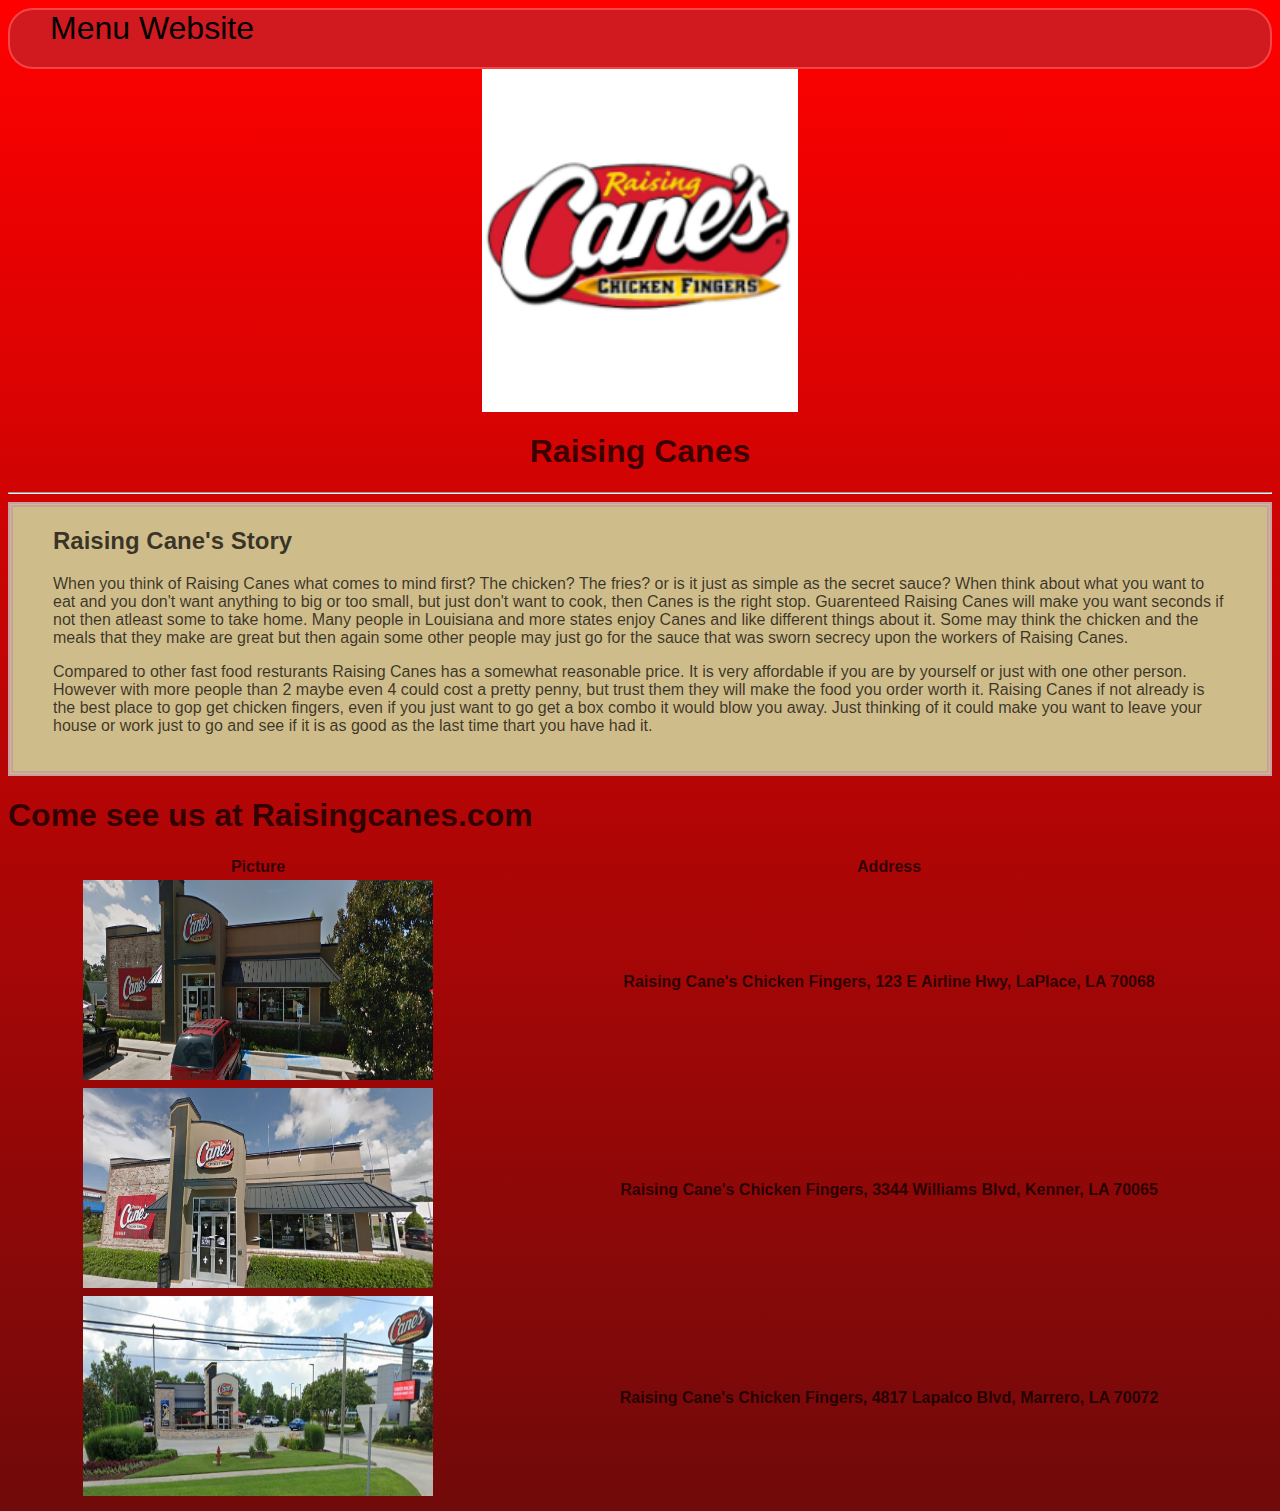
<file: Raising-Canes/index.html>
<!DOCTYPE HTML>
<html>
    <head>
        <title> Raising Canes </title>
        <link rel="stylesheet" href="Raising-Canes.css">
    </head>

    <body>
        <nav class="links">
            <a href="https://www.raisingcanes.com/our-menu/" target="_blank"> Menu </a>
            <a href="https://www.raisingcanes.com/" target="_blank" > Website </a>
        </nav>

        <main>
            <img src="images/LOGO.png" alt="Canes Logo" width="200" height="217" class="center">

            <h1 id="title"> Raising Canes </h1>

            <hr>
            <div id="main-contents">
                <h2> Raising Cane's Story</h2>
                <p class="rCBackground">
                    When you think of Raising Canes what comes to mind first? The chicken? The fries? or is it just as simple as the secret sauce?
                    When think about what you want to eat and you don't want anything to big or too small, but just don't want to cook, then Canes is the right stop.
                    Guarenteed Raising Canes will make you want seconds if not then atleast some to take home. Many people in Louisiana and more states enjoy Canes and like different things about it.
                    Some may think the chicken and the meals that they make are great but then again some other people may just go for the sauce that was sworn secrecy upon the workers of Raising Canes.
                </p>

                <p class="rCBackground">
                    Compared to other fast food resturants Raising Canes has a somewhat reasonable price. It is very affordable if you are by yourself or just with one other person.
                    However with more people than 2 maybe even 4 could cost a pretty penny, but trust them they will make the food you order worth it. 
                    Raising Canes if not already is the best place to gop get chicken fingers, even if you just want to go get a box combo it would blow you away.
                    Just thinking of it could make you want to leave your house or work just to go and see if it is as good as the last time thart you have had it.
                </p>    
            </div>
            <h1>Come see us at Raisingcanes.com</h1>
            <table style="width: 100%">
                <tr>
                    <th>Picture</th>
                    <th>Address</th>
                </tr>
                <tr>
                    <th> 
                        <img src="images/CANES.png" alt="canes image" width="350" height="200">
                    </th>
                    <th> Raising Cane's Chicken Fingers, 123 E Airline Hwy, LaPlace, LA 70068 </th>
                </tr>
                <tr>
                    <th> 
                        <img src="images/MORE CANES.png" alt="canes image" width="350" height="200">
                    </th>
                    <th> Raising Cane's Chicken Fingers, 3344 Williams Blvd, Kenner, LA 70065 </th>
                </tr>
                <tr>
                    <th> 
                        <img src="images/LAST CANES SWEAR.png" alt="canes image" width="350" height="200">
                    </th>
                    <th> Raising Cane's Chicken Fingers, 4817 Lapalco Blvd, Marrero, LA 70072 </th>
                </tr>
            </table>
        </main>
    </body>
</html>
</file>
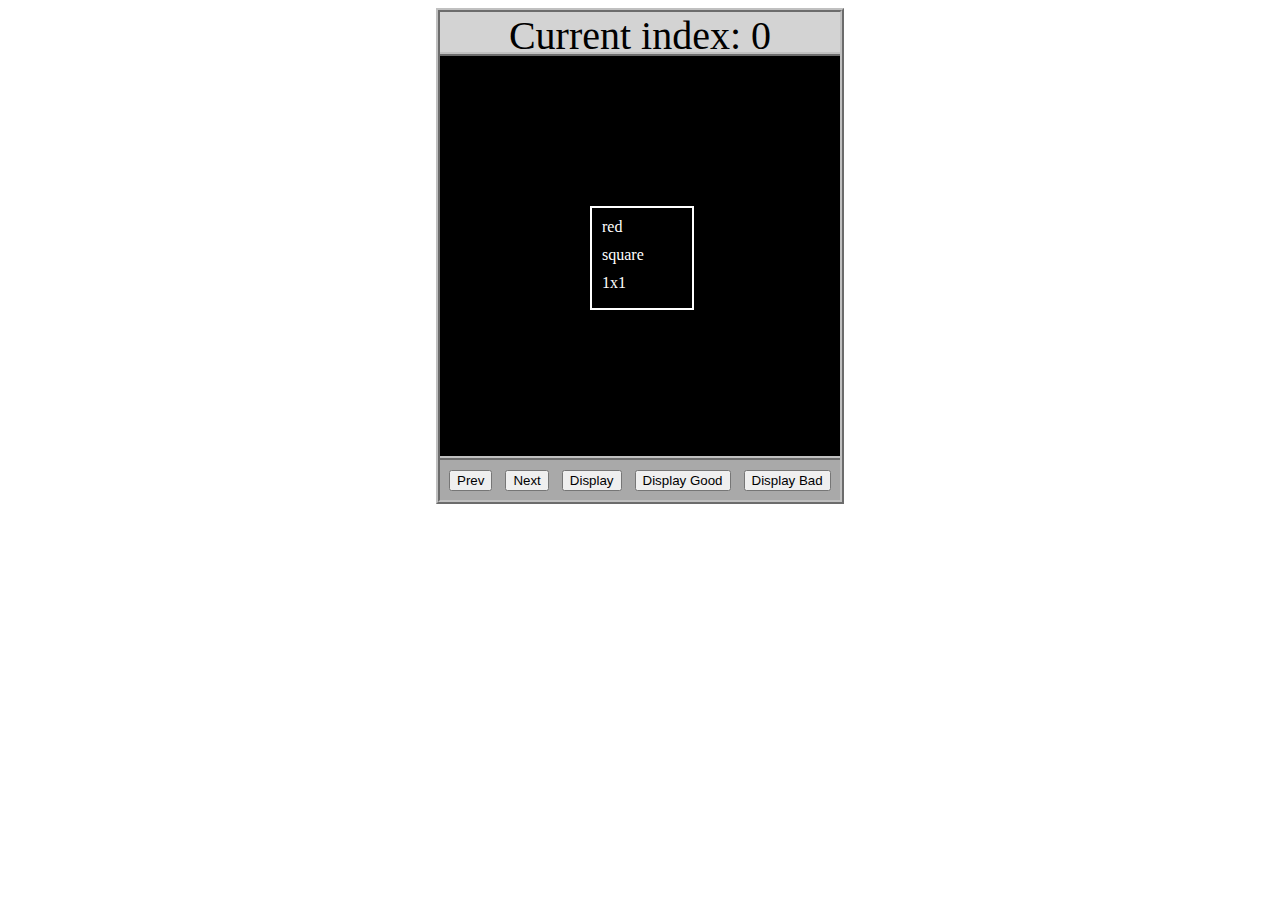
<file: asd-projects/data-shapes/index.html>
<!DOCTYPE html>
<html>
  <head>
    <meta charset="utf-8" />
    <meta name="viewport" content="width=device-width" />
    <title>Data Shapes</title>
    <link rel="stylesheet" href="index.css" />
    <script src="https://code.jquery.com/jquery-3.1.0.js"></script>
    <script src="index.js"></script>
  </head>
  <body>
    <div id="board">
      <div id="info-bar">Current index: 0</div>
      <div id="shape-container">
        <div id="shape"></div>
      </div>
      <div id="button-box">
        <button id="cycle-left">Prev</button>
        <button id="cycle-right">Next</button>
        <button id="execute1">Display</button>
        <button id="execute2">Display Good</button>
        <button id="execute3">Display Bad</button>
      </div>
    </div>
  </body>
</html>
</file>
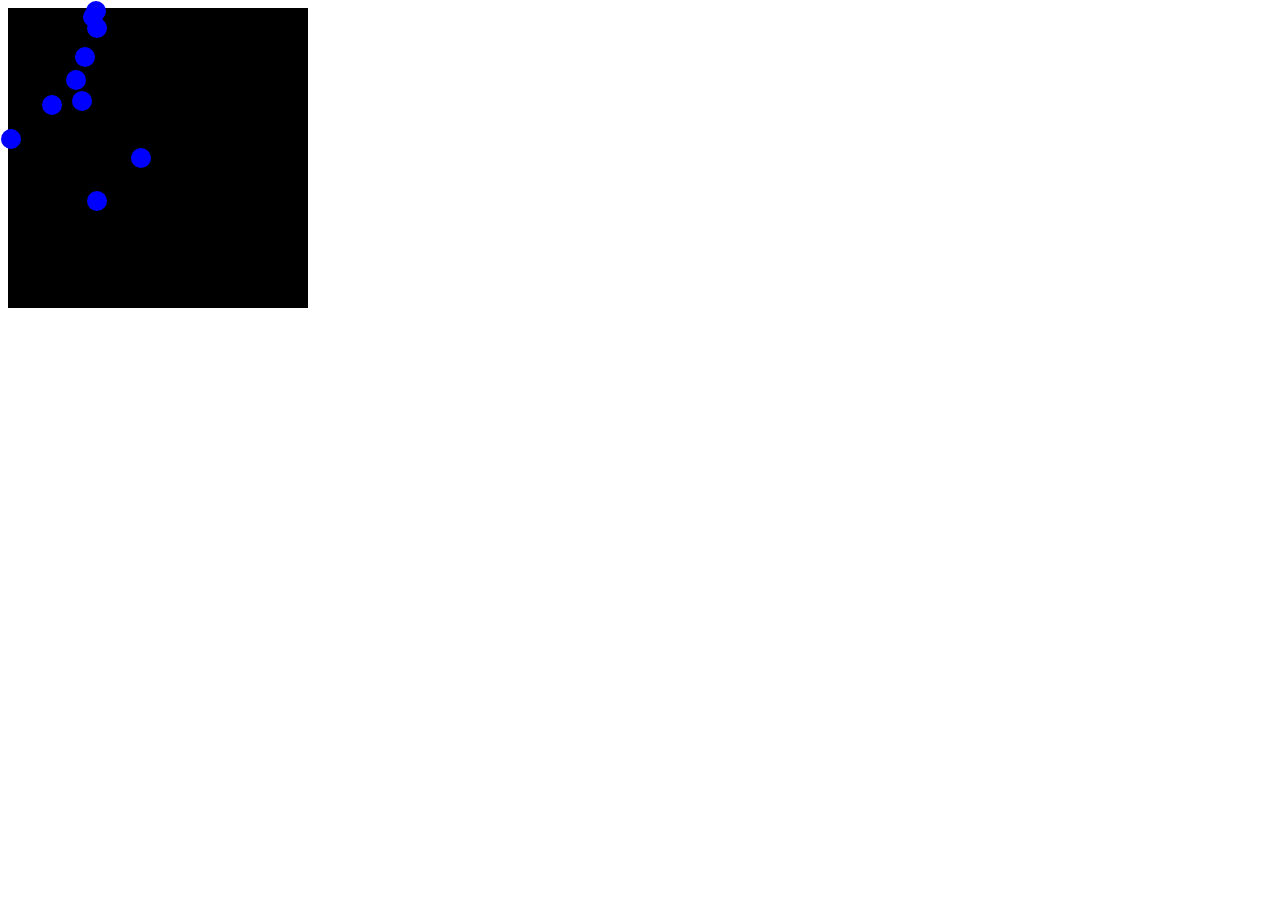
<file: asd-projects/debugging-exercise/index.html>
<!DOCTYPE html>
<html>
<head>
    <meta charset="utf-8">
    <meta name="viewport" content="width=device-width">
    <title>Debugger Exercise</title>
    <link rel="stylesheet" href="index.css">
    <script src="https://code.jquery.com/jquery-3.1.0.js"></script>
    <script src="index.js"></script>
</head>
<body>
    <div id="board">

    </div>
</body>
</html>
</file>
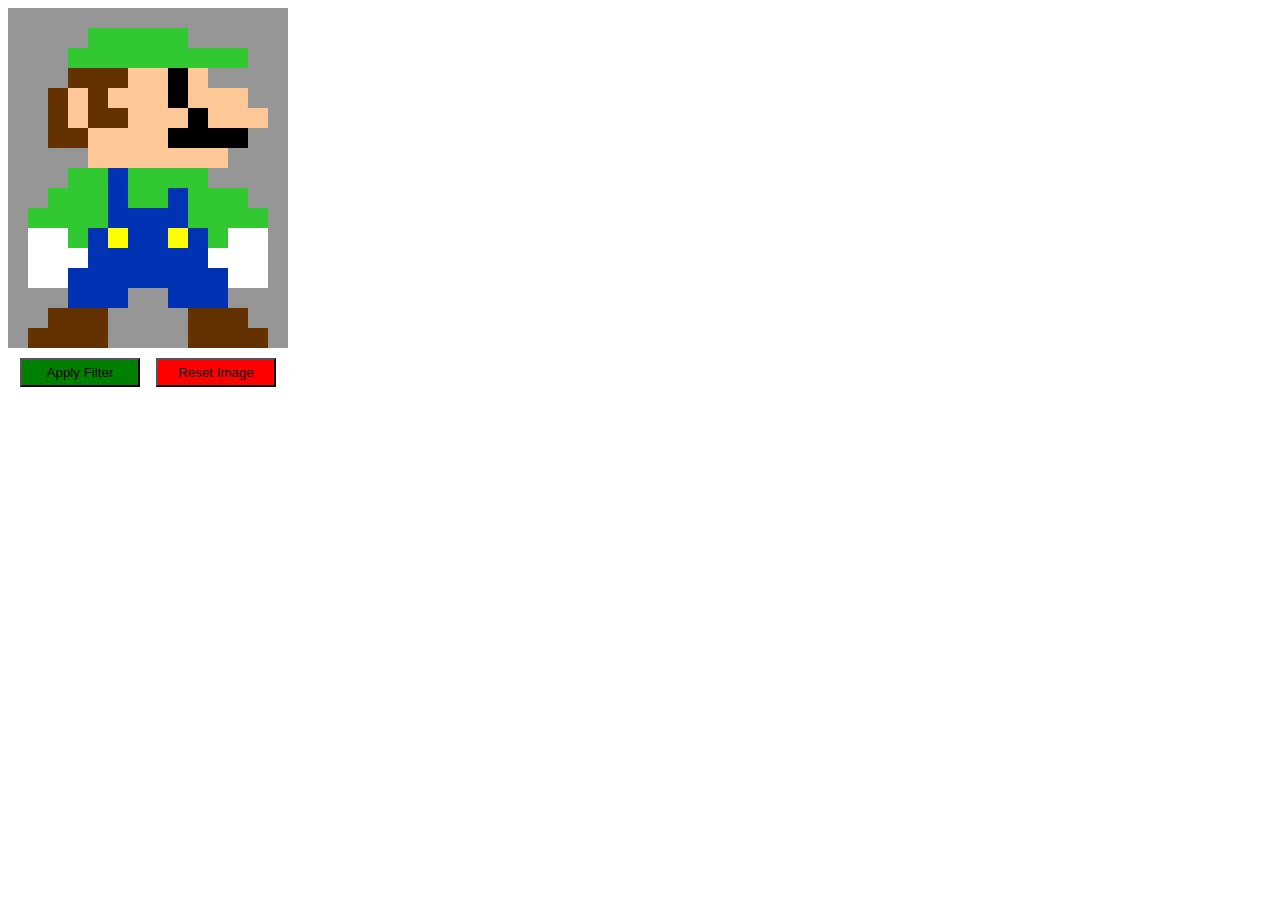
<file: asd-projects/image-filtering/index.html>
<!DOCTYPE html>
<html>
  <head>
    <script src="https://code.jquery.com/jquery-3.1.0.js"></script>
    <meta charset="utf-8" />
    <meta name="viewport" content="width=device-width" />
    <link rel="stylesheet" href="index.css" />
    <script src="image.js"></script>
    <script src="index.js"></script>
    <title>Image Filtering</title>
  </head>
  <body>
    <div id="display"></div>
    <div id="button-box">
      <button id="apply">Apply Filter</button>
      <button id="reset">Reset Image</button>
    </div>
  </body>
</html>
</file>
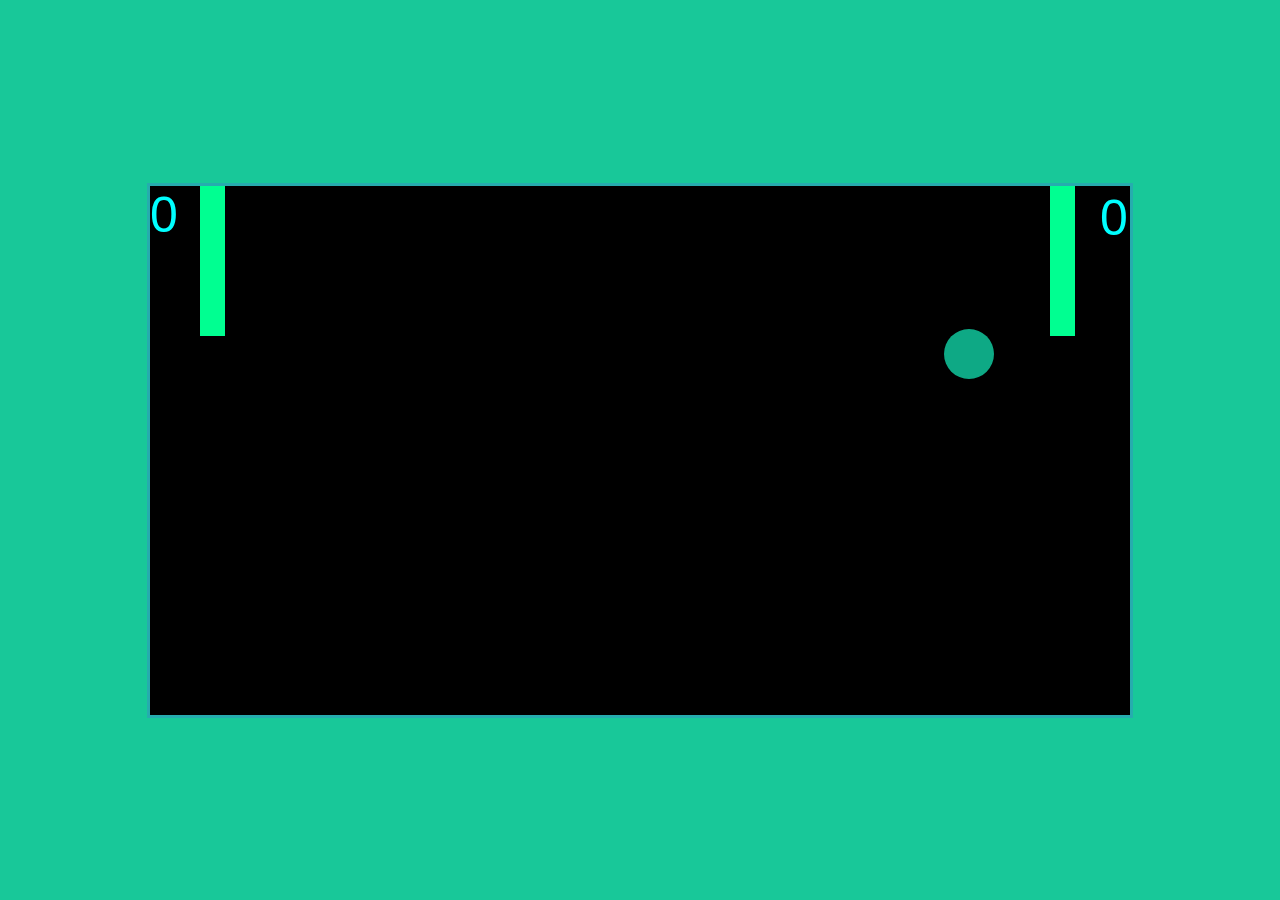
<file: asd-projects/pong/index.html>
<!DOCTYPE html>
<html>

<head>
  <title>Title</title>
  <!-- Load CSS files -->
  <link rel="stylesheet" type="text/css" href="index.css">

  <!-- Load JavaScript files -->
  <script src="jquery.min.js"></script>
  <script src="index.js"></script>
</head>

<body>
  <div id="boardWrapper">
    <div id='board'>
      <div id='ball'></div>
      <div id="leftPaddle"></div>
      <div id="rightPaddle"></div>
      <div id="scoreP1"></div>
      <div id="scoreP2"></div>
    </div>
  </div>
</body>

</html>
</file>
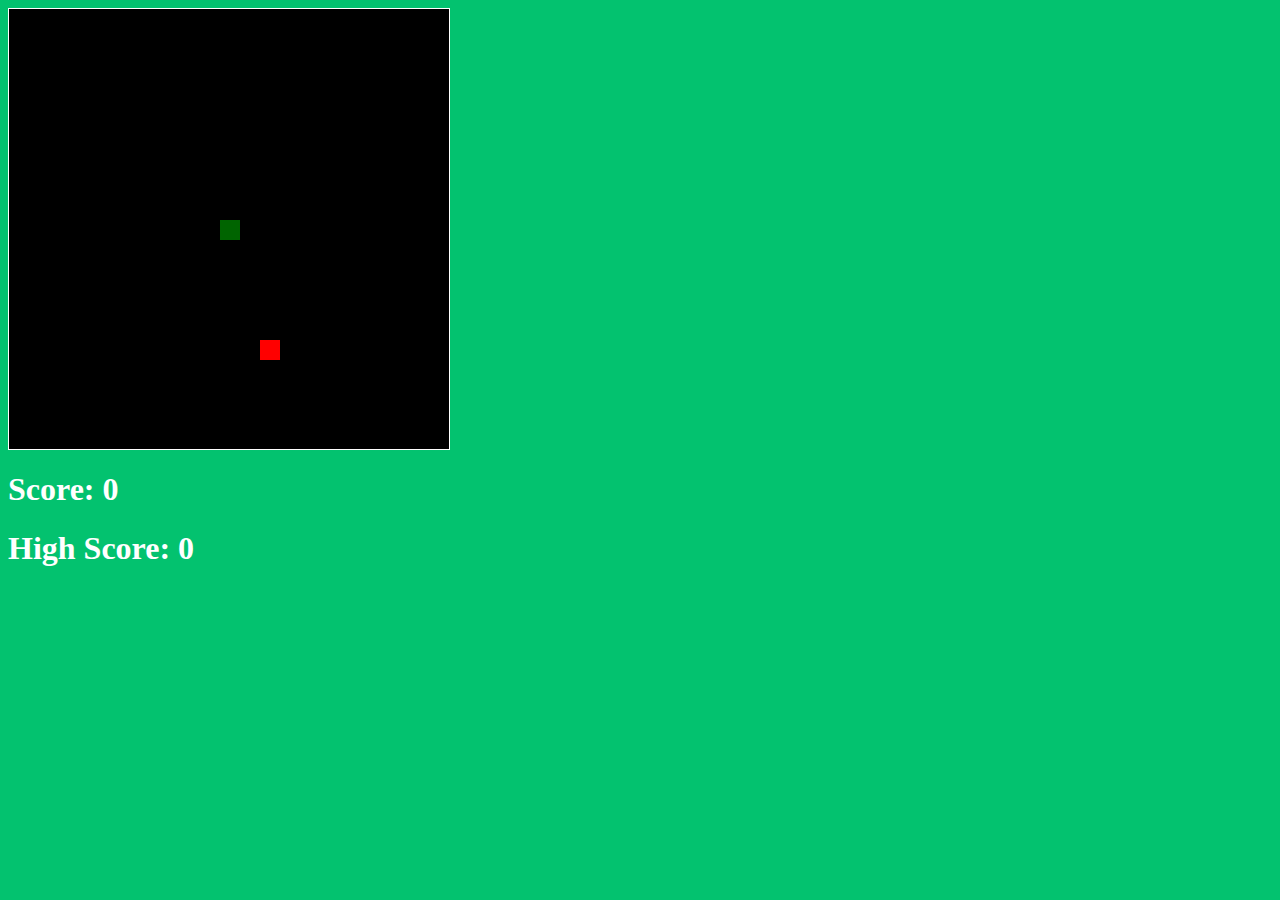
<file: asd-projects/snake/index.html>
<!DOCTYPE html>
<html>

  <head>
    <title>Snake</title>
    <!--Link jQuery and CSS here-->
    <link rel="stylesheet" type="text/css" href="index.css" />
    <script src="jquery.min.js"></script>
  </head>
  <body>
    <div id="board"></div>
    <h1 id="score">Score: 0</h1>
    <h1 id="highScore">High Score: 0</h1>
  </body>
  
  <!-- Link index.js here -->
  <script src="index.js"></script>
</html>
</file>
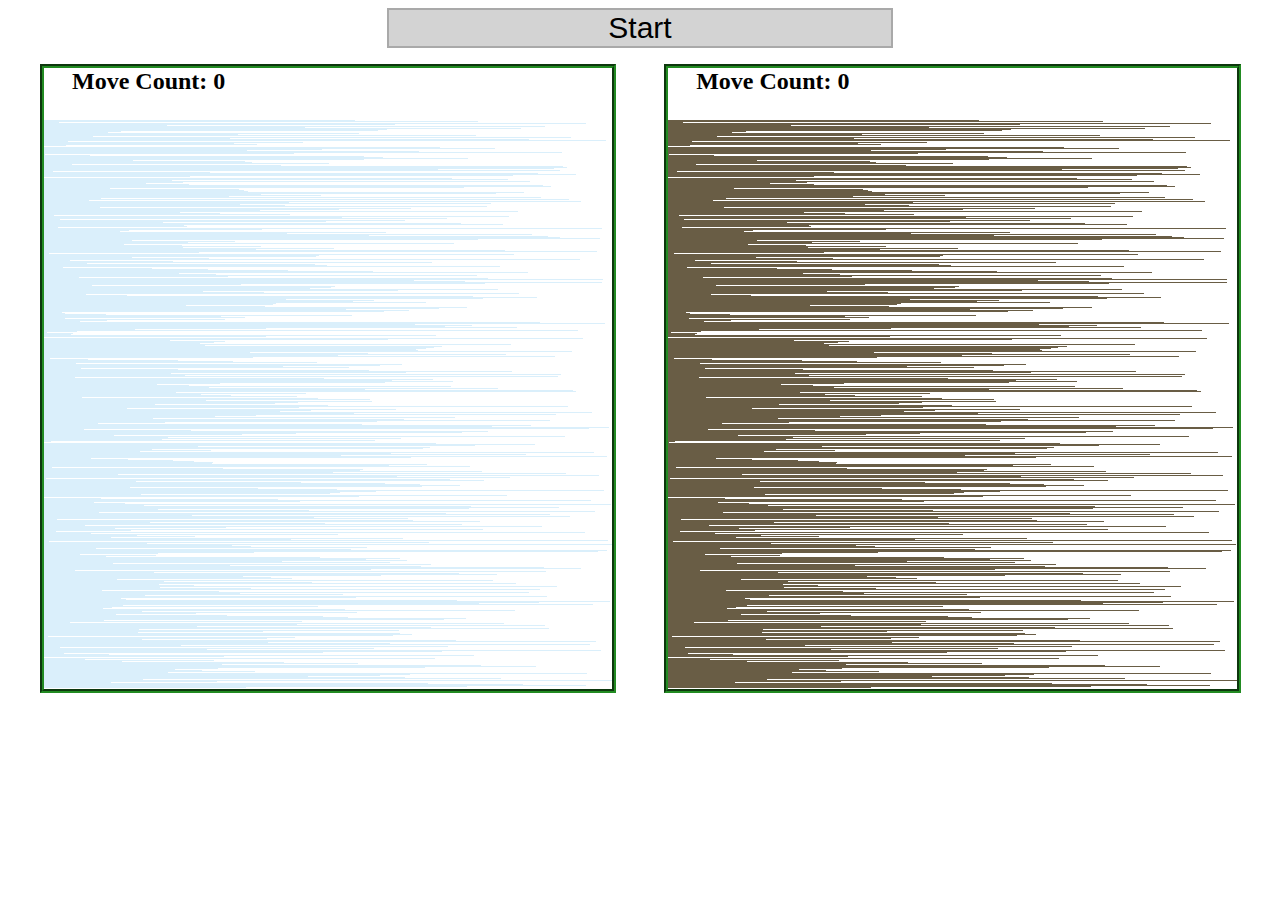
<file: asd-projects/sorting-exercise/index.html>
<!DOCTYPE html>
<html>
<head>
    <script src="https://code.jquery.com/jquery-3.1.0.js"></script>    
    <meta charset="utf-8">
    <meta name="viewport" content="width=device-width">
    <link rel="stylesheet" href="index.css">
    <script src="setup.js"></script>
    <script src="index.js"></script>
    <script src="run.js"></script>
    <title>Sorting</title>
</head>
<body>
    <div id="fullContainer">
        <div id="buttonContainer">
          <button id="goButton">Start</button>
        </div>
        <div id="sortContainer">
            <div class="subContainer" id="bubbleArea">
                <h2 id="bubbleCounter">Move Count: 0</h2>
                <div id="displayBubble">

                </div>
            </div>

            <div class="subContainer" id="quickArea">
                <h2 id="quickCounter">Move Count: 0</h2>
                <div id="displayQuick">

                </div>
            </div>
        </div>
    </div>
</body>
</html>
</file>
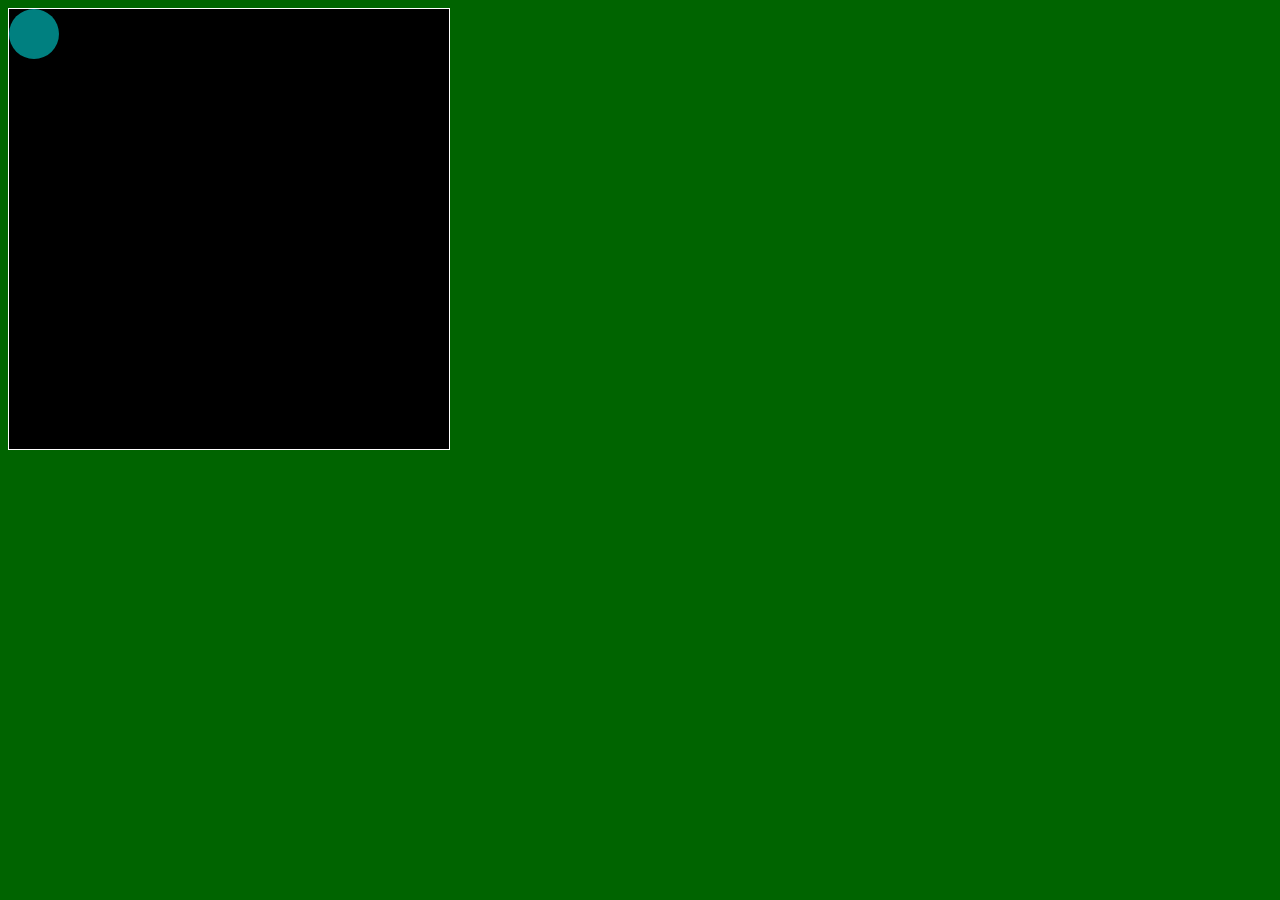
<file: asd-projects/walker/index.html>
<!DOCTYPE html>
<html>
  <head>
    <title>Title</title>
    <!-- Load CSS files -->
    <link rel="stylesheet" type="text/css" href="index.css">
    
    <!-- Load JavaScript files -->
    <script src="jquery.min.js"></script>
    <script src="index.js"></script>
  </head>
  
  <body>
    <div id='board'>
      <div id='walker'></div>
    </div>
  </body>
</html>
</file>
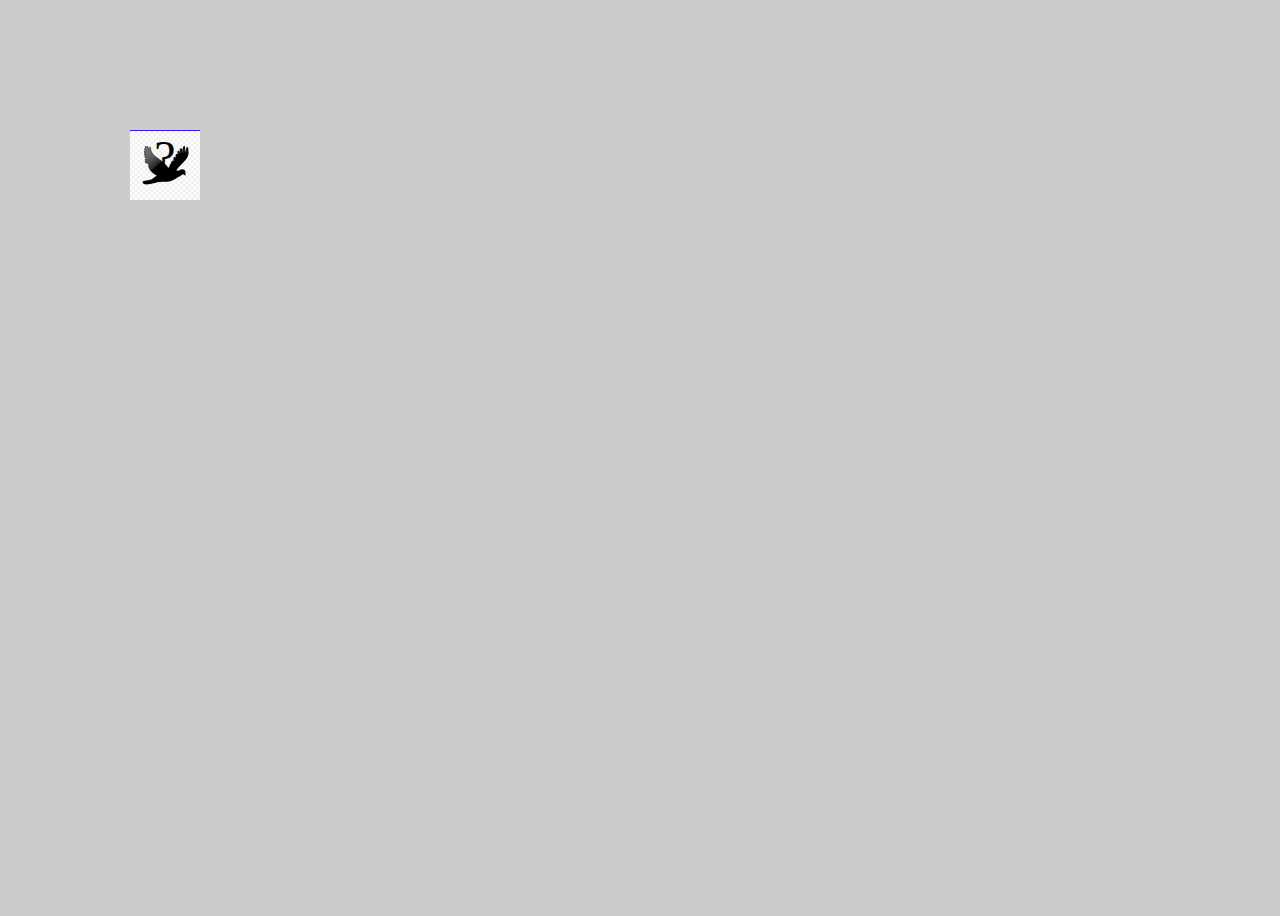
<file: projects/bouncing-box/index.html>
<!DOCTYPE html>
<html>
<head>
	<meta charset="utf-8">
	<title>Bouncing Box</title>
	<script src="jquery.min.js"></script>
	<style>
		.box {
			width: 70px;
			height: 70px;
			background-image: url("images/bird-image.png");
			background-color: teal;
			background-size: cover;
			font-size: 300%;
			text-align: center;
			display: block;
			position: absolute;
			top: 100px;
			left: 700px;  /* <--- Change me! */
		}
		.board{
			height: 100vh;
			background-image: url("https://thehill.com/wp-content/uploads/sites/2/2019/11/ca_sugarpine_102119_istock_0.jpg?w=1440&h=880&crop=1");
			background-color: #cccccc;
		}



	</style>
	<!-- 	<script src="//cdnjs.cloudflare.com/ajax/libs/jquery/2.1.1/jquery.min.js"></script> -->

</head>
<body class="board"> 
	<!-- HTML for the box -->
	<div class="box">?</div>

	<script>
		(function() {
			'use strict'
			/* global jQuery */

			//////////////////////////////////////////////////////////////////
			/////////////////// SETUP DO NOT DELETE //////////////////////////
			//////////////////////////////////////////////////////////////////
			
			var box = jQuery('.box');	// reference to the HTML .box element
			var board = jQuery('.board');	// reference to the HTML .board element
			var boardWidth = board.width();	// the maximum X-Coordinate of the screen
			var boardHeight = jQuery(window).height(); 
			var colorStr = "rgb(50, 25, 250)";
			// Every 50 milliseconds, call the update Function (see below)
			setInterval(update, 50);
			
			// Every time the box is clicked, call the handleBoxClick Function (see below)
			box.on('click', handleBoxClick);
			box.css('background-color', colorStr);

			// moves the Box to a new position on the screen along the X-Axis and Y axis
			function moveBoxTo(newPositionX, newpositionY) {
      			box.css("left", newPositionX);
				box.css("top", newpositionY);
 			 }

			// changes the text displayed on the Box
			function changeBoxText(newText) {
				box.text(newText);
			}

			//////////////////////////////////////////////////////////////////
			/////////////////// YOUR CODE BELOW HERE /////////////////////////
			//////////////////////////////////////////////////////////////////
			
			// TODO 2 - Variable declarations 
			var positionX = 0;
			var points = 1;
			var speed = 10;
			var positionY = 0;
			var speedY = 10;
			/* 
			This Function will be called 20 times/second. Each time it is called,
			it should move the Box to a new location. If the box drifts off the screen
			turn it around! 
			*/
			function update() {
				positionX = positionX + speed;
				positionY = positionY + speedY;
				moveBoxTo(positionX, positionY);
			if (positionX >= boardWidth) {
				speed = -speed;
				}
			if (positionX <= 0) {
				speed = -speed;
				}
			if (positionY >= boardHeight) {
				speedY = -speedY;
				}
			if (positionY <= 0) {
				speedY = -speedY;
				}
			}
			/* 
			This Function will be called each time the box is clicked. Each time it is called,
			it should increase the points total, increase the speed, and move the box to
			the left side of the screen.
			*/
			function getRandomColor() {
				var red = Math.random()* 255;
				var green = Math.random()* 255;
				var blue = Math.random()* 255;
				var rgb = "rgb(" + red + ", " + green + ", " + blue + ")";
				return(rgb)
			}
			function handleBoxClick() {
				var randNumX = Math.random() * boardWidth;
				var randNumY = Math.random() * boardHeight;
				positionX = randNumX;
				positionY = randNumY;
				points = points + 1;
				changeBoxText(points);
				if (speed > 0) {
					speed = speed + 3;
				} else if (speed < 0) {
					speed = speed - 3;
				}
				colorStr = getRandomColor();
			}
		})();
	</script>
</body>
</html>
</file>
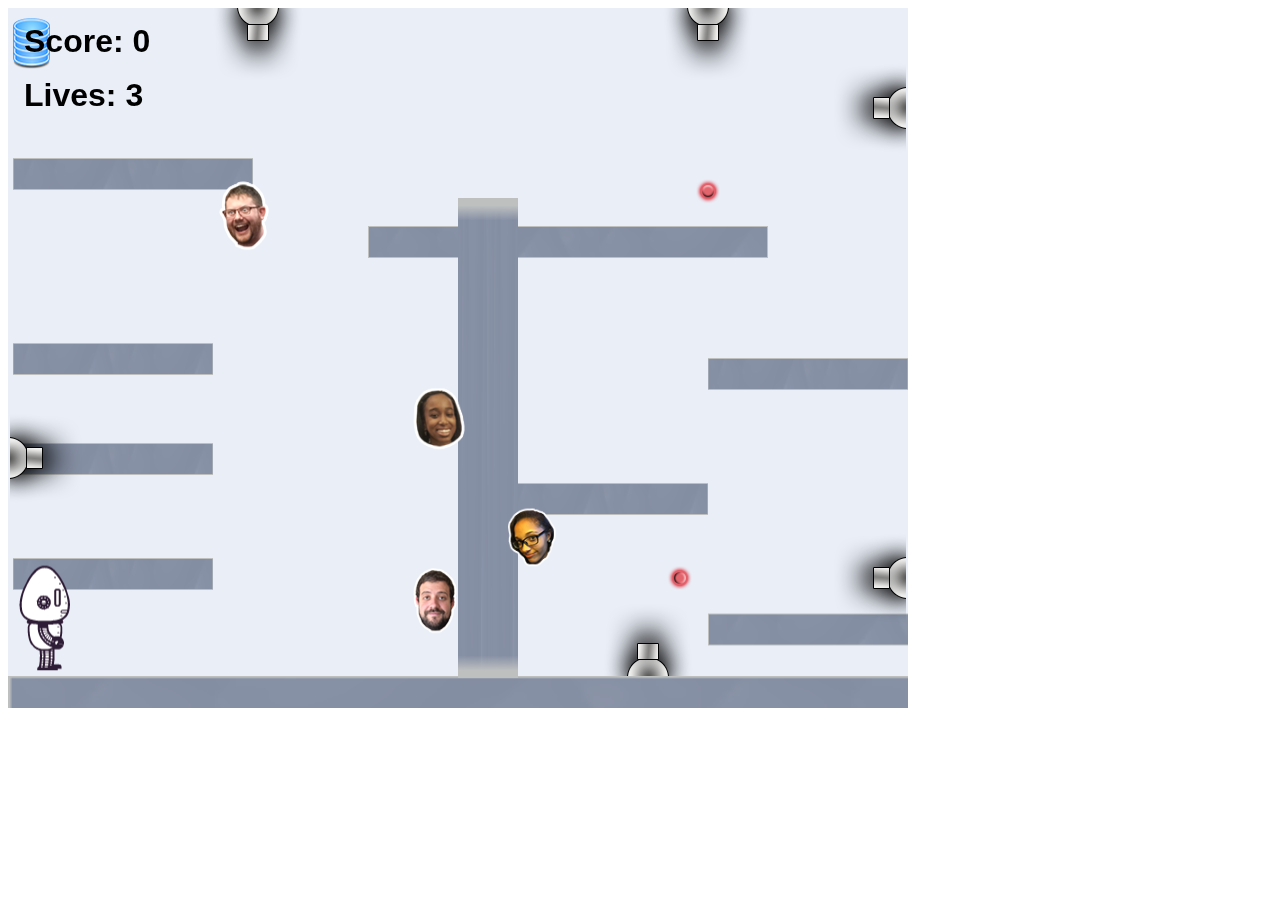
<file: projects/platformer/index.html>
<!DOCTYPE html>
<html>
    <head>
        <title>Platformer</title>
        <script src="lib/jquery.min.js"></script>
        <script src="lib/phaser.min.js"></script>
        <script src="js/factory/game.js"></script>
        <script src="js/factory/preload.js"></script>
        <script src="js/factory/platform.js"></script>
        <script src="js/factory/collectable.js"></script>
        <script src="js/factory/cannon.js"></script>
        <script src="js/factory/player.js"></script>
        <script src="js/controller/player-manager.js"></script>
        <script src="js/init/platform.js"></script>
        <script src="js/init/collectable.js"></script>
        <script src="js/init/cannon.js"></script>
        <script src="js/init/player.js"></script>
    </head>
    <body>
        <script src="js/index.js"></script>
    </body>
</html>
</file>
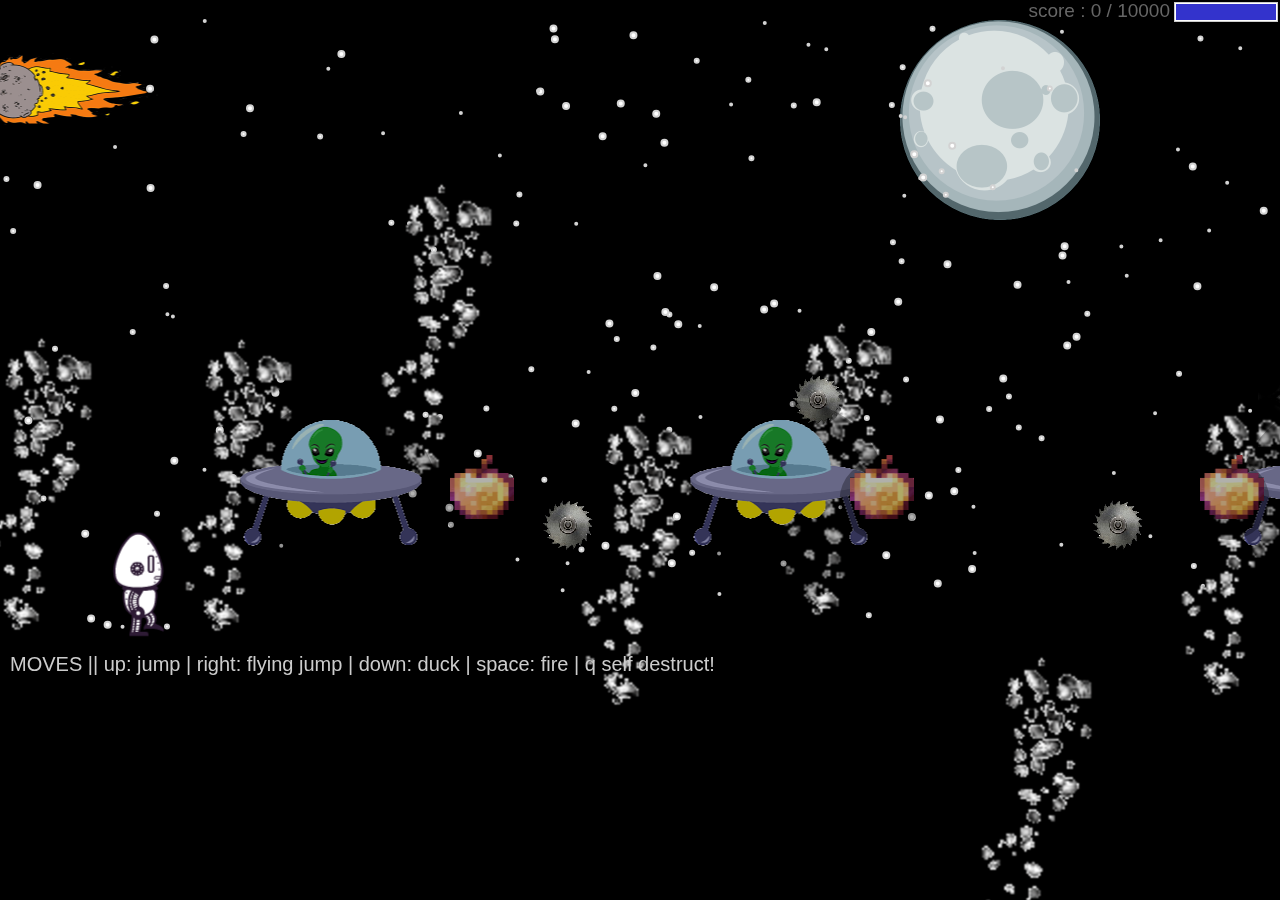
<file: projects/runtime/index.html>
<!doctype html>
<html>
    <head>
        <meta charset="utf-8">

        <title>Operation Spark || Runtime!</title>
        <meta name="description" content="Operation Spark Motion Poem">
        <meta name="author" content="operationspark.org">
        <meta name="viewport" content="width=device-width, initial-scale=1.0">
        
        <link href="css/bootstrap.min.css" rel="stylesheet" media="screen">
        <link href="css/style.css" rel="stylesheet">

        <!-- all core CreateJS and 3rd party libraries are listed here: -->
        <script src="bower_components/lodash/lodash.min.js"></script>
        <script src="bower_components/bluebird/js/browser/bluebird.min.js"></script>
        <script src="js/lib/proton-1.0.0.min.js"></script>
        <script src="bower_components/easeljs/lib/easeljs-0.8.2.min.js"></script>
        <script src="bower_components/PreloadJS/lib/preloadjs-0.6.2.min.js"></script>
        <script src="bower_components/TweenJS/lib/tweenjs.min.js"></script>
        <script src="bower_components/SoundJS/lib/soundjs-0.6.2.min.js"></script>
        <script src="bower_components/opspark-draw/draw.js"></script>
        <script src="bower_components/racket/racket.js"></script>

        <!-- our app javascript code -->
        <script src="js/util/load.js"></script>
        <script src="js/util/spin.min.js"></script>
        <script src="js/util/point.js"></script>
        <script src="js/spritesheet.js"></script>
        <script src="js/world/rules.js"></script>
        <script src="js/particle/particleManager.js"></script>
        <script src="js/orb/orbManager.js"></script>
        <script src="js/projectile/projectileManager.js"></script>
        <script src="js/view/pacifier.js"></script>
        <script src="js/view/background.js"></script>
        <script src="js/view/ground.js"></script>
        <script src="js/view/hud.js"></script>
        <script src="js/player/halle.js"></script>
        <script src="js/player/playerManager.js"></script>
        <script src="js/opspark.js"></script>
        <script src="js/game.js"></script>
        <script src="js/init.js"></script>
        <script src="js/level01.js"></script>
        
        <!--Load Additional Scripts Here-->

    </head>
    <body>
        <div id="main">
            <canvas id="canvas" width="500" height="500"></canvas>
        </div>
        <script id="index">
            (function(){
                'use strict';
                background(window);
                level01(window);
                init(window);
            })();
        </script>
    </body>
</html>
</file>
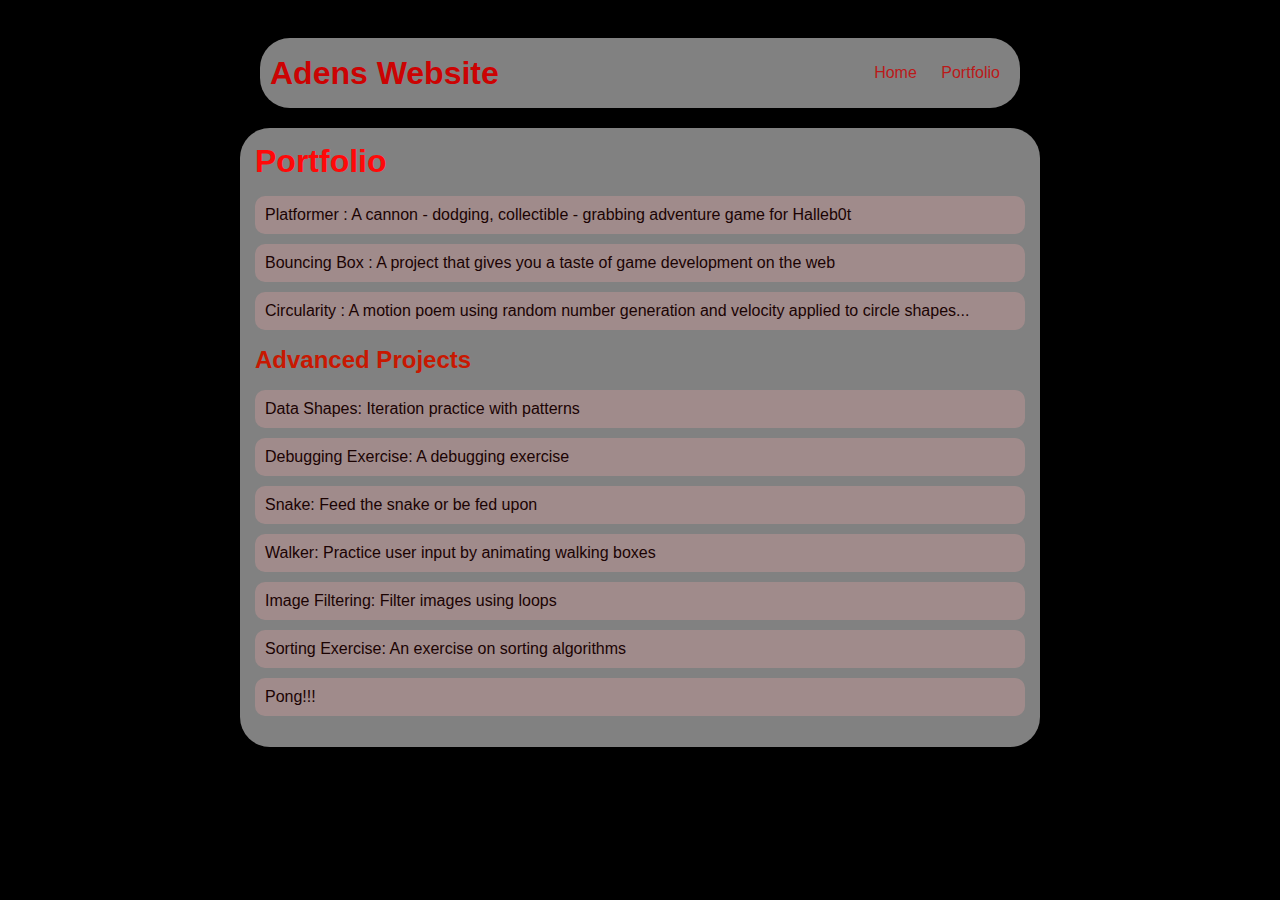
<file: portfolio.html>
<!DOCTYPE HTML>
<html>
    <head>
        <title> Adens Website </title>
        <style>
            body {
                background: rgb(0, 0, 0);
                color: rgb(200, 24, 1);
                padding: 10px;
                font-family: arial;
            }
            #all-contents {
              max-width: 800px;
                margin: auto;
            }
         
            /* navigation menu */
            nav {
                background: rgba(240, 240, 240, 0.538);
               margin: 20px;
                display: flex;
                padding: 10px;
                border-radius: 30px;
            }
            h1 {
                display: flex;
                align-items: center;
                color: rgb(204, 3, 3);
                flex: 1;
                margin: 0;
            }
            #nav-ul {
                list-style-image: none;
            }
            .nav-li {
                display: inline-block;
                padding: 0 10px;
            }
            a {
                text-decoration: none;
                color: rgb(187, 25, 25);
            }
         
            /* main container area beneath menu */
            main {
                background: rgba(240, 240, 240, 0.538);
                display: flex;
                border-radius: 30px;
            }
            .sidebar {
                margin-right: 25px;
                padding: 10px;
            }
            .sidebar-img {
                width: 200px;
            }
            .content {
                flex: 1;
                padding: 15px;
            }
            #interests {
                border: 4px silver ridge;
                padding: 8px;
            }
            h2, h3 {
                margin: 0px;
            }
            #all-content {
                max-width: 800px;
                margin: auto;
            }
            #hahnville-logo {
                border-radius: 25% 10%;
                width: 200px;
            }
                     /* portfolio styles */
         .content h1 {
             color: rgb(255, 9, 9);
         }

         #portfolio {
             list-style-type: none;
             padding-left: 0;
         }

         #portfolio li {
             background: rgb(160, 139, 139);
             padding: 10px;
             border-radius: 10px;
             margin-bottom: 10px;
         }

         #portfolio li:hover {
             background: rgb(222, 123, 123);
         }

         #portfolio a {
             text-decoration: none;
             color: #1b0303;
         }
         </style>
    </head>

    <body>
      <div id="all-contents">
        <nav>
            <h1> Adens Website </h1>
            <ul id="nav-ul">
                <li class="nav-li">
                  <a href="index.html"> Home </a>
                </li>
                <li class="nav-li">
                  <a href="portfolio.html"> Portfolio </a>
                </li>
            </ul>
        </nav>
        <main>
            <div class="content">
                <h1>Portfolio</h1>
                <ul id="portfolio">
                    <li><a href="projects/platformer/">Platformer : A cannon - dodging, collectible - grabbing adventure game for Halleb0t</a></li>
                    <li><a href="projects/bouncing-box/">Bouncing Box : A project that gives you a taste of game development on the web </a></li>
                    <li><a href="projects/circularity/">Circularity : A motion poem using random number generation and velocity applied to circle shapes...</a></li>
                </ul>
                <h2>Advanced Projects</h2>
                <ul id ="portfolio">
                    <li><a href="asd-projects/data-shapes"> Data Shapes: Iteration practice with patterns</a></li>
                    <li><a href="asd-projects/debugging-exercise"> Debugging Exercise: A debugging exercise</a></li>
                    <li><a href="asd-projects/snake">Snake: Feed the snake or be fed upon</a></li>
                    <li><a href="asd-projects/walker">Walker: Practice user input by animating walking boxes</a></li>
                    <li><a href="asd-projects/image-filtering">Image Filtering: Filter images using loops</a></li>
                    <li><a href="asd-projects/sorting-exercise">Sorting Exercise: An exercise on sorting algorithms</a></li>
                    <li><a href="asd-projects/pong"> Pong!!! </a></li>
                </ul>
            </div>
        </main>
      </div>
    </body>
</html>
</file>
<file: Raising-Canes/Raising-Canes.css>
body {
    background-image: linear-gradient(red, rgb(113, 10, 10));
    font-family: sans-serif;
    color:#000000b9
}
#main-contents {
    border: thick double #c9a0a0;
    text-emphasis-color: rgb(181, 0, 9);
    background-color: #cfbc8b;
    padding-left: 40px;
    padding-right: 40px;
    padding-bottom: 20px;

}
a {
    color:rgb(0, 0, 0);
    text-decoration: none;
    font-size: 200%;
}
a:visited {
    color:rgba(0, 0, 0, 0.651);
}
a:hover {
    color: rgb(255, 177, 81);
}
a:active {
    color:rgb(40, 214, 245);
}
.center {
    display: block;
    margin-left: auto;
    margin-right: auto;
    width: 25%;
    height: 15%;
}
.links {
    border-radius: 25px;
    border: 2px solid #f64545;
    text-emphasis-color: rgb(181, 0, 9);
    text-align: left;
    background-color: #D11920;
    padding-left: 40px;
    padding-right: 40px;
    padding-bottom: 20px;
}
#title {
    text-align: center;
}
</file>
<file: asd-projects/data-shapes/index.css>
#board {
  width: 400px;
  margin: auto;
  border: silver ridge 4px;
}

#info-bar {
  width: 400px;
  height: 40px;
  background: lightgray;
  font-size: 40px;
  text-align: center;
}

#shape-container {
  width: 400px;
  height: 400px;
  background: black;
  border-top: silver ridge 4px;
  border-bottom: silver ridge 4px;
}

#button-box {
  width: 400px;
  height: 40px;
  background: darkgray;
}

#shape {
  color: white;
  width: 100px;
  height: 100px;
  position: relative;
  top: 150px;
  left: 150px;
  border: white solid 2px;
  display: block;
}

button {
  width: auto;
  height: auto;
  margin: auto;
  margin-top: 10px;
  margin-left: 9px;
}

p {
  margin: 10px;
}
</file>
<file: asd-projects/debugging-exercise/index.css>
#board {
    background: black;
    width: 300px;
    height: 300px;
    left: 0px;
    top: 0px;
}


.circle {
    background: blue;
    width: 20px;
    height: 20px;
    border-radius: 10px;
    position: absolute;
}
</file>
<file: asd-projects/image-filtering/index.css>
.square {
  width: 20px;
  height: 20px;
  position: absolute;
}

body > div {
  position: relative;
}

#button-box {
  position: relative;
  top: 350px;
}

button {
  width: 120px;
  padding: 5px;
  margin-left: 12px;
}

#apply {
  background: green;
}

#reset {
  background: red;
}
</file>
<file: asd-projects/pong/index.css>
body {
  background-color: rgb(24, 200, 153);
  height:100%;
  width:100%;
  margin: 0px 0px 0px 0px
}
html{
  height:100%;
  width:100%;
  margin: 0px 0px 0px 0px
}
#board {
  margin: 0px 0px 0px 0px;
  width: 980px;
  height: 529px;
  background-color: black;
  position: relative;
  border: 3px solid rgb(38, 172, 174);
}
#boardWrapper{
  margin: 0px 0px 0px 0px;
  width:100%;
  height:100%;
  display: flex;
  flex-wrap: wrap;
  align-items: center;
  justify-content: center;
}
#leftPaddle {
  background-color: rgb(0, 255, 145);
  position: absolute;
  left: 50px;
  top: 200px;
  width: 25px;
  height: 150px;
}
#rightPaddle {
  background-color: rgb(0, 255, 145);
  position: absolute; 
  left: 900px;
  top: 200px;
  width: 25px;
  height: 150px;
}
#scoreP1 {
  text-decoration: wavy;
  text-decoration-color: beige;
  color: aqua;
  font-family: Impact, Haettenschweiler, 'Arial Narrow Bold', sans-serif;
  font-size: 50px;
  width: 50px;
}
#scoreP2 {
  text-decoration: wavy;
  text-decoration-color: beige;
  color: aqua;
  font-family: Impact, Haettenschweiler, 'Arial Narrow Bold', sans-serif;
  font-size: 50px;
  width: 50px;
  position: relative;
  left: 950px;
  top: -55px;
}
#ball {
  background-color: rgb(14, 169, 133);
  width: 50px;
  height: 50px;;
  position: absolute;
  border-radius: 50%;
  left: 380px;   /* Uncomment if you want to set a "starting" position */
  top: 249px;    /* Uncomment if you want to set a "starting" position */
}
</file>
<file: asd-projects/snake/index.css>
body {
  background-color: rgb(3, 194, 111);
}

#board {
  width: 440px;
  height: 440px;
  border: 1px solid white;
  background-color: black;
}

#score, #highScore {
  color: white;
}

.snake, .apple {
  display: block;
  width: 20px;
  height: 20px;
  position: absolute;
  user-select: none;
}

.snake {
  background-color: green;
  z-index: 2;
}

#snake-head {
  background-color: darkgreen;
}

.apple {
  background-color: red;
  z-index: 1;
}
</file>
<file: asd-projects/sorting-exercise/index.css>
#fullContainer {
    width:100%;
}
#buttonContainer {
    margin:auto;
    width: 40%;
}
#goButton {
    margin: auto;
    width: 100%;
    border: 2px darkgray double;
    background: lightgray;
    font-size: 30px;
}
#sortContainer {
    display: table;
    margin: 0 auto;
    width: 100%;
}
.subContainer {
    display: inline-block;
    width:45%;
    border: 4px forestgreen groove;
    margin-top: 1.25%;
}
#bubbleArea {
    margin-left: 2.5%;
}
#quickArea {
    margin-left: 3.75%;
}
.subContainer > h2 {
    margin-left: 5%;
    height: 32px;
    margin-top: 0;
}
.sortElement {
    background-position: center;
    background-repeat: repeat-x;
    position: absolute;
    left: 0px;
    margin: 0;
    padding: 0;
}
.subContainer > div {
    position: relative;
}
.bubbleElement {
    background: url('img/bubble.png');
    /*border: 2px aqua ridge;*/
}
.quickElement {
    background: url('img/quick.png');
    /*border: 2px firebrick ridge;*/
}
</file>
<file: asd-projects/walker/index.css>
body {
  background-color: darkgreen;
}

#board {
  width: 440px;
  height: 440px;
  border: 1px solid white;
  background-color: black;
  position: relative;
}

#walker {
  background-color: teal;
  width: 50px;
  height: 50px;
  position: absolute;
  border-radius: 50px;
   left: 100px;   /* Uncomment if you want to set a "starting" position */
   top: 100px;    /* Uncomment if you want to set a "starting" position */
}
</file>
<file: projects/runtime/css/style.css>
body, html {
    width: 100%;
    height: 100%;
    margin: 0;
    padding: 0;
    overflow: hidden;
    -moz-user-select: none;
    -webkit-user-select: none;
    -ms-user-select: none;
}
canvas {
    -moz-user-select: none;
    -webkit-user-select: none;
    -ms-user-select: none;
    position:absolute;
}
</file>
